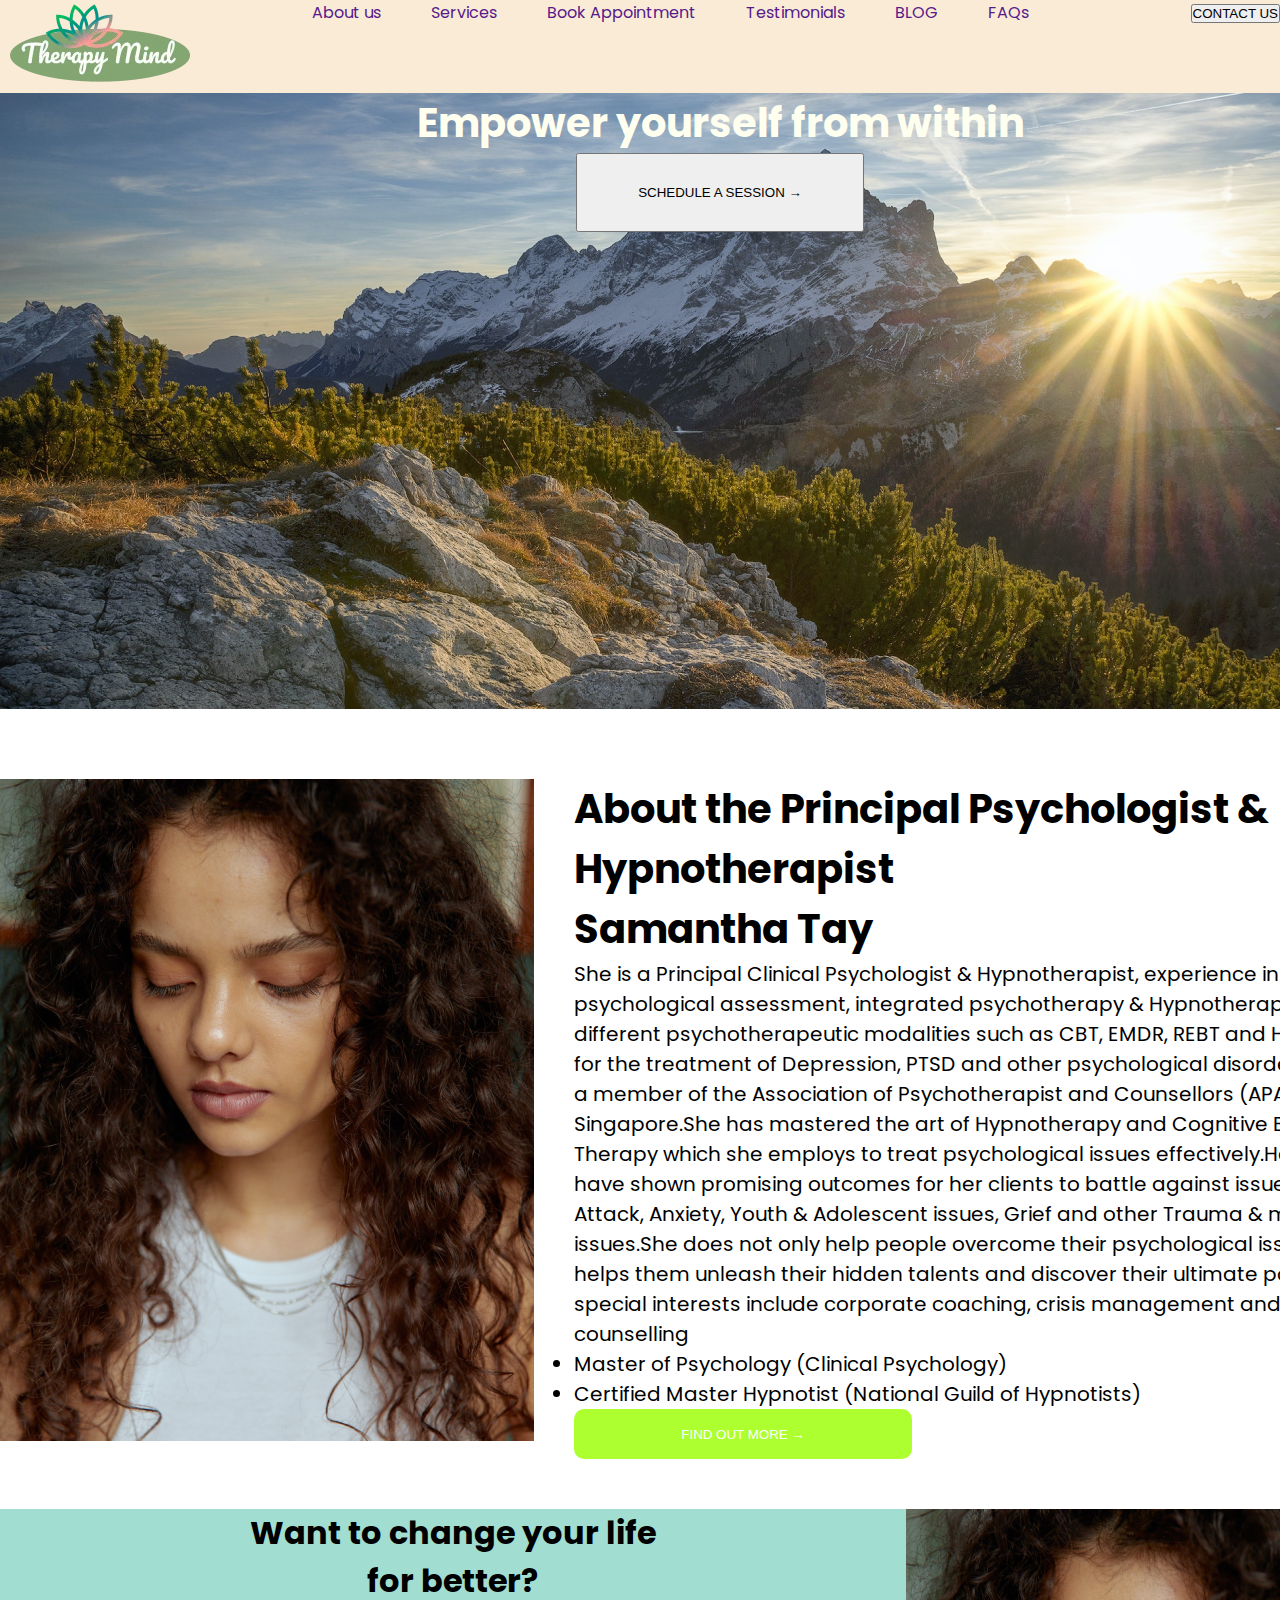
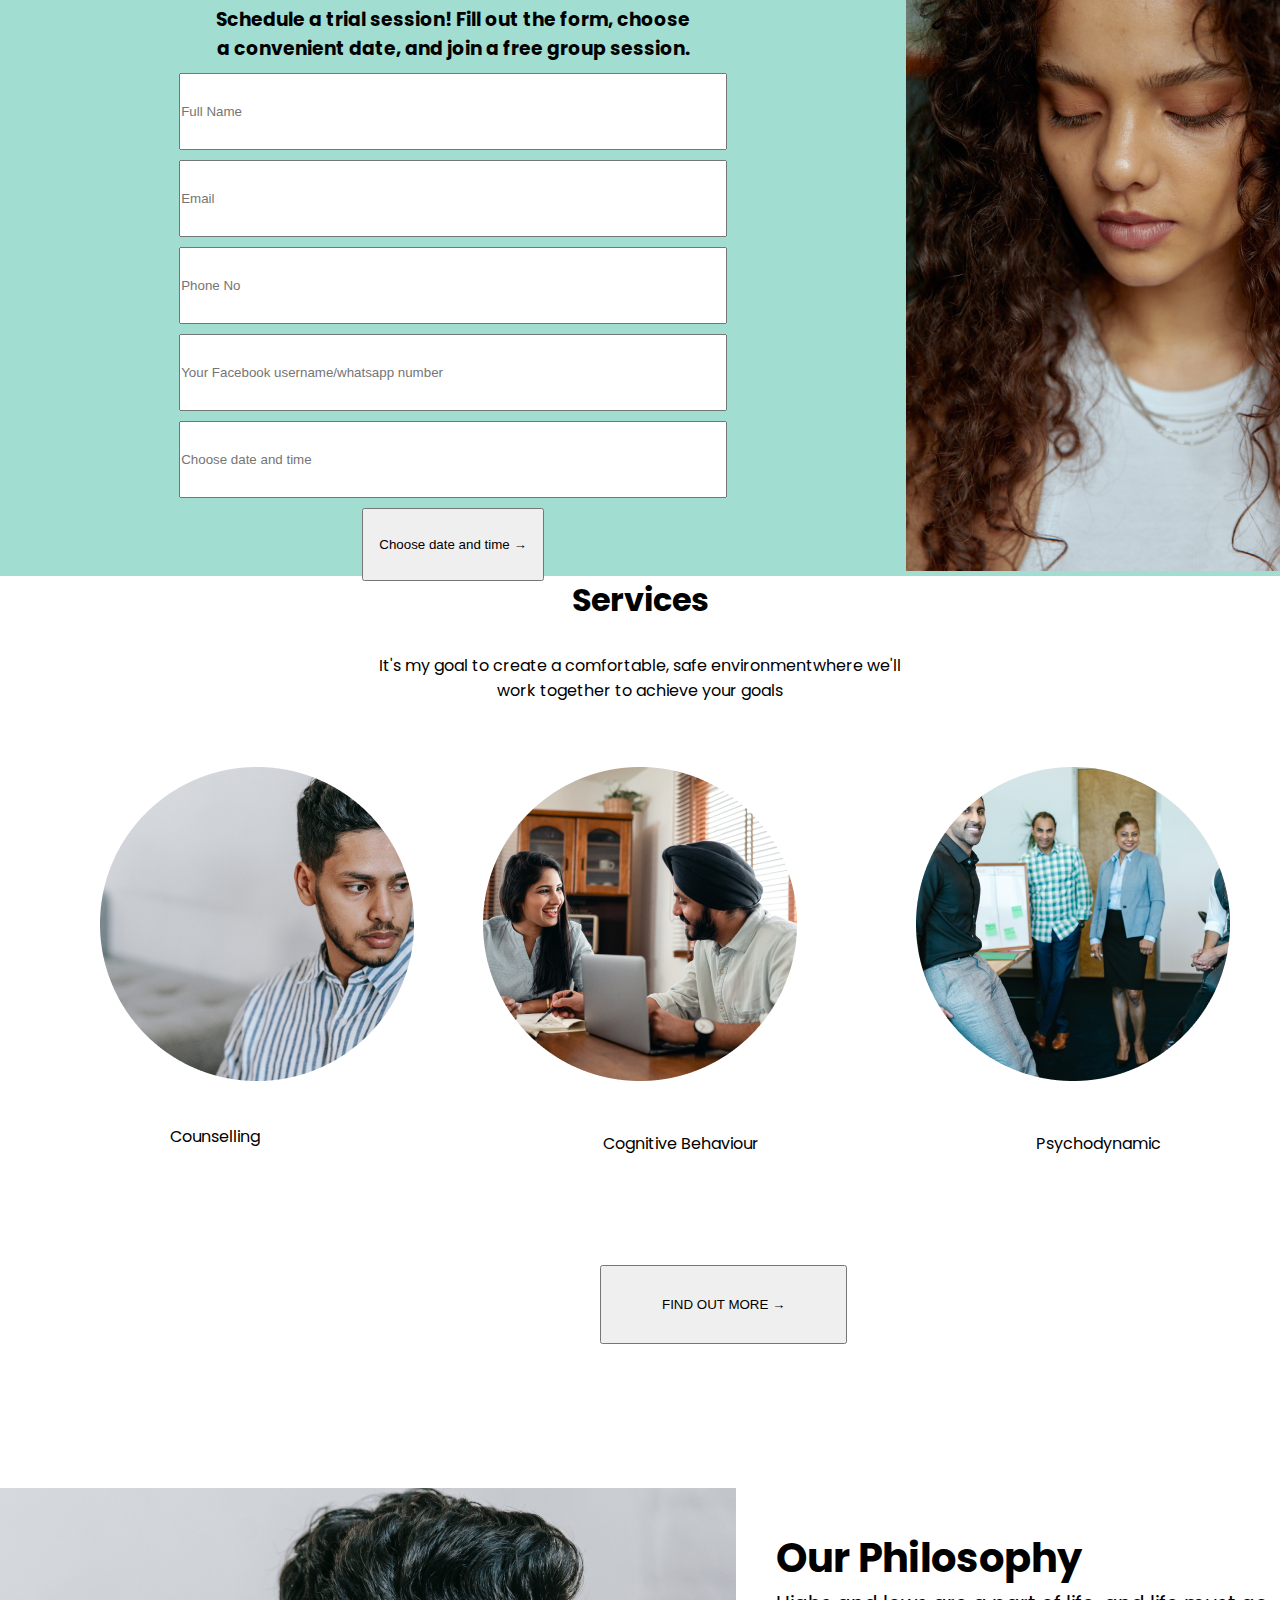
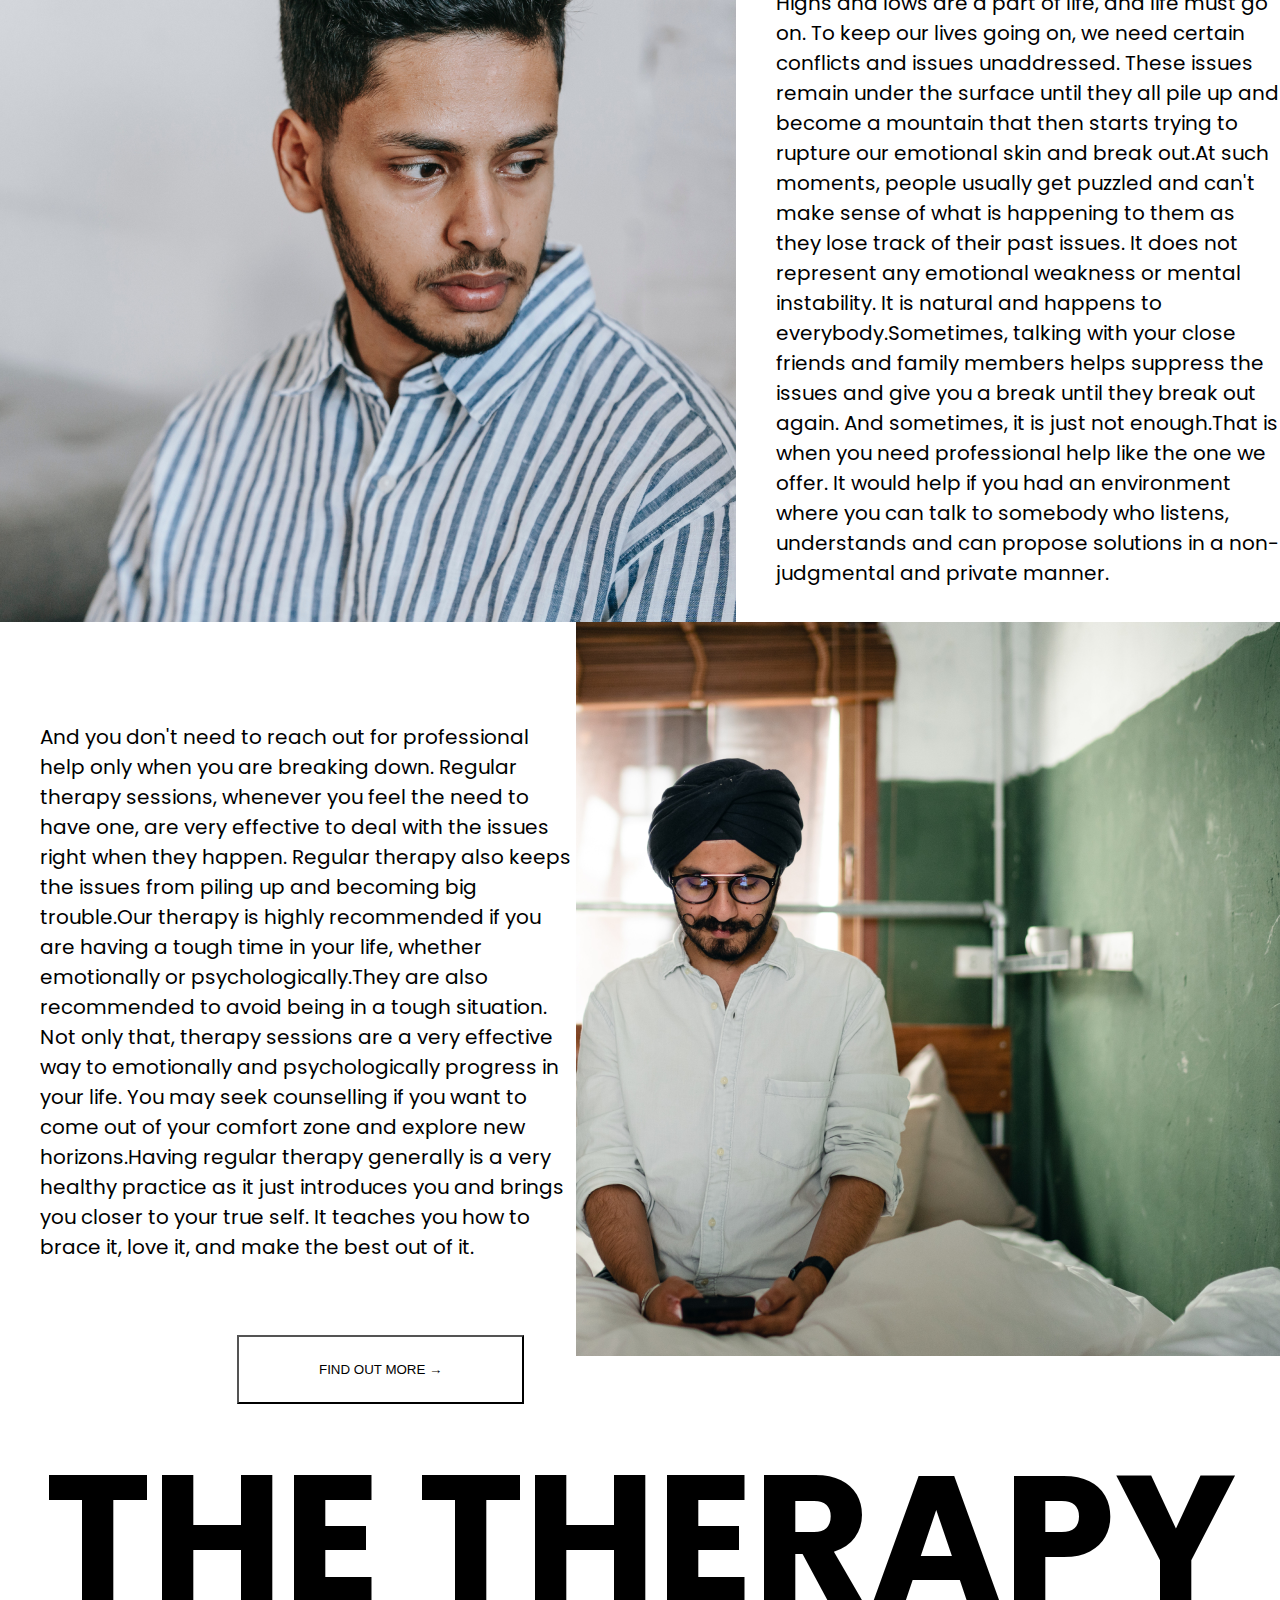
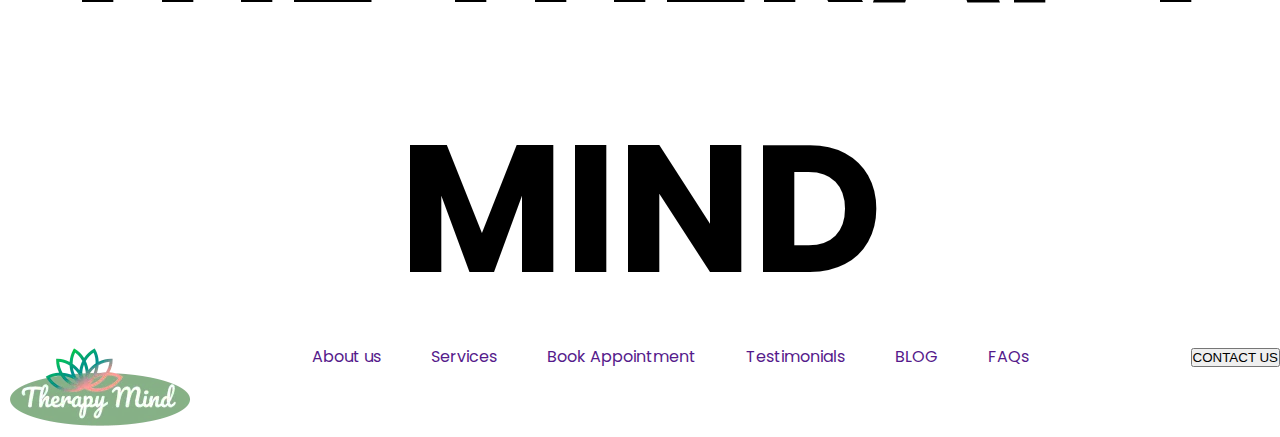
<file: index.html>
<!DOCTYPE html>
<html lang="en">
<head>
    <meta charset="UTF-8">
    <meta name="viewport" content="width=device-width, initial-scale=1.0">
    <link rel="preconnect" href="https://fonts.googleapis.com">
    <link rel="preconnect" href="https://fonts.gstatic.com" crossorigin>
    <link href="https://fonts.googleapis.com/css2?family=Poppins:ital,wght@0,100;0,200;0,300;0,400;0,500;0,600;0,700;0,800;0,900;1,100;1,200;1,300;1,400;1,500;1,600;1,700;1,800;1,900&display=swap" rel="stylesheet">
    <title>Therapy Mind</title>
    <link rel="stylesheet" href="css/all.min.css">
    <link rel="stylesheet" href="css/fontawesome.min.css">
    <link rel="stylesheet" href="style.css">
</head>
<body>
    <!-- Header-Area Start -->
    <header class="header-area">
        <div class="container">
             <div class="header-area-start">
                <div>
                    <img src="image/logo/therapy-mind-logo.png" alt="logo">
                </div>
                <div class="header-area-menu">
                    <ul>
                        <li>
                            <a href="">About us</a>
                        </li>
                        <li>
                            <a href="">Services</a>
                        </li>
                        <li>
                            <a href="">Book Appointment</a>
                        </li>
                        <li>
                            <a href="">Testimonials</a>
                        </li>
                        <li>
                            <a href="">BLOG</a>
                        </li>
                        <li>
                            <a href="">FAQs</a>
                        </li>
                    </ul>
                </div>
                <div>
                    <a href=""><button>CONTACT US</button></a>
                </div>
             </div>
        </div>
    
        
        
    </header>
    <!-- Header-Area End -->
        <!-- banner Area start -->
     <section id="bannar-area">
        <div class="bannar-img">
            <div class="container">
                <div class="bannar-area-start">
                    <h1>Empower yourself from within</h1>
                    <button class="bannar-button">SCHEDULE A SESSION &rarr;</button>

                </div>
            </div>
    
        </div>
     </section>
     <!-- banner Area End -->
     <!-- About the principal start -->
     <section>
        <div class="container">
            <div class="about-the-principal">
                <div>
                    <img src="image/samantha/about-the-principal.png" alt="samantha">
                </div>
                <div class="about-the-principal-text-area">
                    <h1>About the Principal Psychologist & Hypnotherapist</h1>
                    <h1>Samantha Tay</h1>
                    <p>She is a Principal Clinical Psychologist & Hypnotherapist, experience in administering psychological assessment, integrated psychotherapy & Hypnotherapy. Using different psychotherapeutic modalities such as CBT, EMDR, REBT and Hypnotherapy for the treatment of Depression, PTSD and other psychological disorders . She is also a member of the Association of Psychotherapist and Counsellors (APAC) in Singapore.She has mastered the art of Hypnotherapy and Cognitive Behavioral Therapy which she employs to treat psychological issues effectively.Her techniques have shown promising outcomes for her clients to battle against issues like Panic Attack, Anxiety, Youth & Adolescent issues, Grief and other Trauma & mental health issues.She does not only help people overcome their psychological issues but also helps them unleash their hidden talents and discover their ultimate potential.Her special interests include corporate coaching, crisis management and career counselling</p>
                    <div>
                        <li> Master of Psychology (Clinical Psychology)</li>
                        <li> Certified Master Hypnotist (National Guild of Hypnotists)</li>
                    </div>
                    <button>FIND OUT MORE &rarr;</button>
                </div>
        
            </div>
        </div>
     </section>
    <!-- About the principal End -->
     <!-- Want to change Start -->
    <section>
    <div class="container">
     <div class="want-to-change">
        <div class="want-to-change-text">
            <h1>
                Want to change your life <br>
                    for better?
            </h1>
            <h3>
                Schedule a trial session! Fill out the form, choose <br> a convenient date, and join a free group session.
            </h3>
            <form action="" class="want-to-change-input">
                <input type="text" placeholder="Full Name">
                <input type="text" placeholder="Email">
                <input type="text" placeholder="Phone No">
                <input type="text" placeholder="Your Facebook username/whatsapp number">
                <input type="text" placeholder="Choose date and time">
            </form>
            <button class="want-to-change-button">Choose date and time &rarr;</button>

        </div>
        <div>
            <img src="image/samantha/about-the-principal.png" alt="">
        </div>

     </div>
    </div>
    </section>
    <!-- Want to change End -->

    
    <!-- Sarvices area Start -->
   <section>
    <div class="container">
    <div class="Services-text">
        <h1>Services</h1>
        <p class="Services-pragraph">
            It's my goal to create a comfortable, safe environmentwhere we'll <br>
            work together to achieve your goals

        </p>
    </div>
    <div class="Services">
        <div class="Services-photo">
            <img src="image/services/Counselling.png" alt="" class="Services">
            <p class="Services-para">Counselling</p>
        </div>
        <div class="Services-photo">
            <img src="image/services/Cognitive-Behaviour.png" alt="Services">
            <p class="Services-para">Cognitive Behaviour</p>
        </div>
        <div class="Services-photo">
            <img src="image/services/Psychodynamic.png" alt="Services">
            <p class="Services-para">Psychodynamic</p>
        </div>

    </div>
    <button class="button">FIND OUT MORE &rarr;</button>
    </div>
   </section>
   
     <!-- Services area End -->

      <!-- Our philosophy Start -->
       <section>
       <div class="container">
       <div class="our-philosophy">
        <div class="our-philosophy-img">
            <img src="image/philosophy/philosophy.png" alt="">
        </div>
        <div class="our-philosophy-text-area">
            <h1>Our Philosophy</h1>
            <p>Highs and lows are a part of life, and life must go on. To keep our lives going on, we need certain conflicts and issues unaddressed. These issues remain under the surface until they all pile up and become a mountain that then starts trying to rupture our emotional skin and break out.At such moments, people usually get puzzled and can't make sense of what is happening to them as they lose track of their past issues. It does not represent any emotional weakness or mental instability. It is natural and happens to everybody.Sometimes, talking with your close friends and family members helps suppress the issues and give you a break until they break out again. And sometimes, it is just not enough.That is when you need professional help like the one we offer. It would help if you had an environment where you can talk to somebody who listens, understands and can propose solutions in a non-judgmental and private manner.
            </p>
        </div>
        </div>
        </div>
        </section>
       <!-- Our philosophy End -->
        <!-- Our philosophy under Start -->
        <section>
        <div class="container">
         <div class="our-philosophy-under">
            <div class="our-philosophy-under-text-area">
                <p>And you don't need to reach out for professional help only when you are breaking down. Regular therapy sessions, whenever you feel the need to have one, are very effective to deal with the issues right when they happen. Regular therapy also keeps the issues from piling up and becoming big trouble.Our therapy is highly recommended if you are having a tough time in your life, whether emotionally or psychologically.They are also recommended to avoid being in a tough situation. Not only that, therapy sessions are a very effective way to emotionally and psychologically progress in your life. You may seek counselling if you want to come out of your comfort zone and explore new horizons.Having regular therapy generally is a very healthy practice as it just introduces you and brings you closer to your true self. It teaches you how to brace it, love it, and make the best out of it.
                </p>
                <button class="button-two">FIND OUT MORE 	&rarr;</button>
            </div>
            <div class="philosophy-under-img">
                <img src="image/philosophy-under/philosophy-under.png" alt="">
            </div>
         </div>
        </div>
        </section>
         <!-- Our philosophy under End -->
          <!-- The therapy mind Start -->
            <section>
            <div class="container">
           <div class="End">
            <h1>THE THERAPY MIND</h1>
           </div>
           </div>
           </section>
           <!-- The therapy mind End -->
            <!-- Footer area Start -->
             <footer class="container">
                <div class="footer-area-start">
                    <div>
                        <img src="image/logo/therapy-mind-logo.png" alt="">
                    </div>
                    <div class="footer-area-menu">
                        <ul>
                            <li>
                                <a href="">About us</a>
                            </li>
                            <li>
                                <a href="">Services</a>
                            </li>
                            <li>
                                <a href="">Book Appointment</a>
                            </li>
                            <li>
                                <a href="">Testimonials</a>
                            </li>
                            <li>
                                <a href="">BLOG</a>
                            </li>
                            <li>
                                <a href="">FAQs</a>
                            </li>
                        </ul> 

                    </div>
                    <div>
                        <a href=""><button>CONTACT US</button></a>
                    </div>


                </div>

             </footer>
             <!-- Footer area End -->
</body>
</html>
</file>
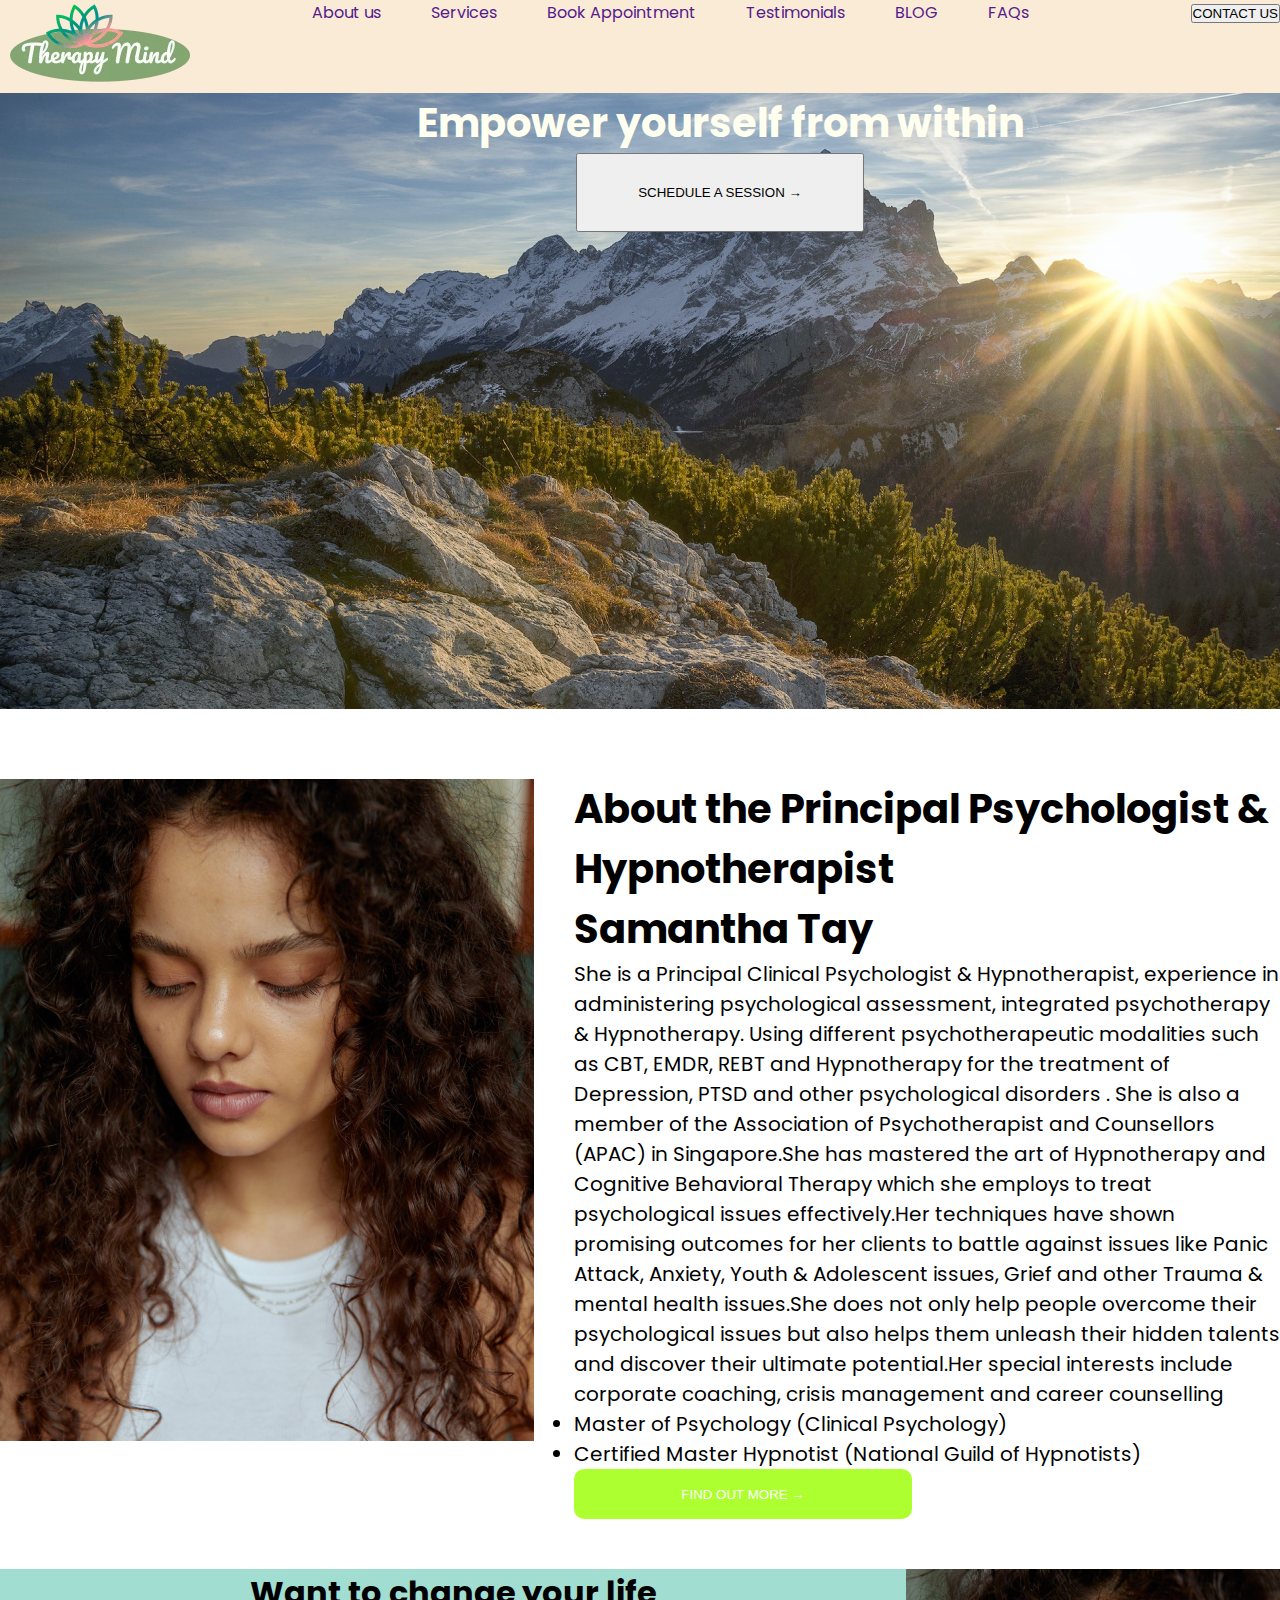
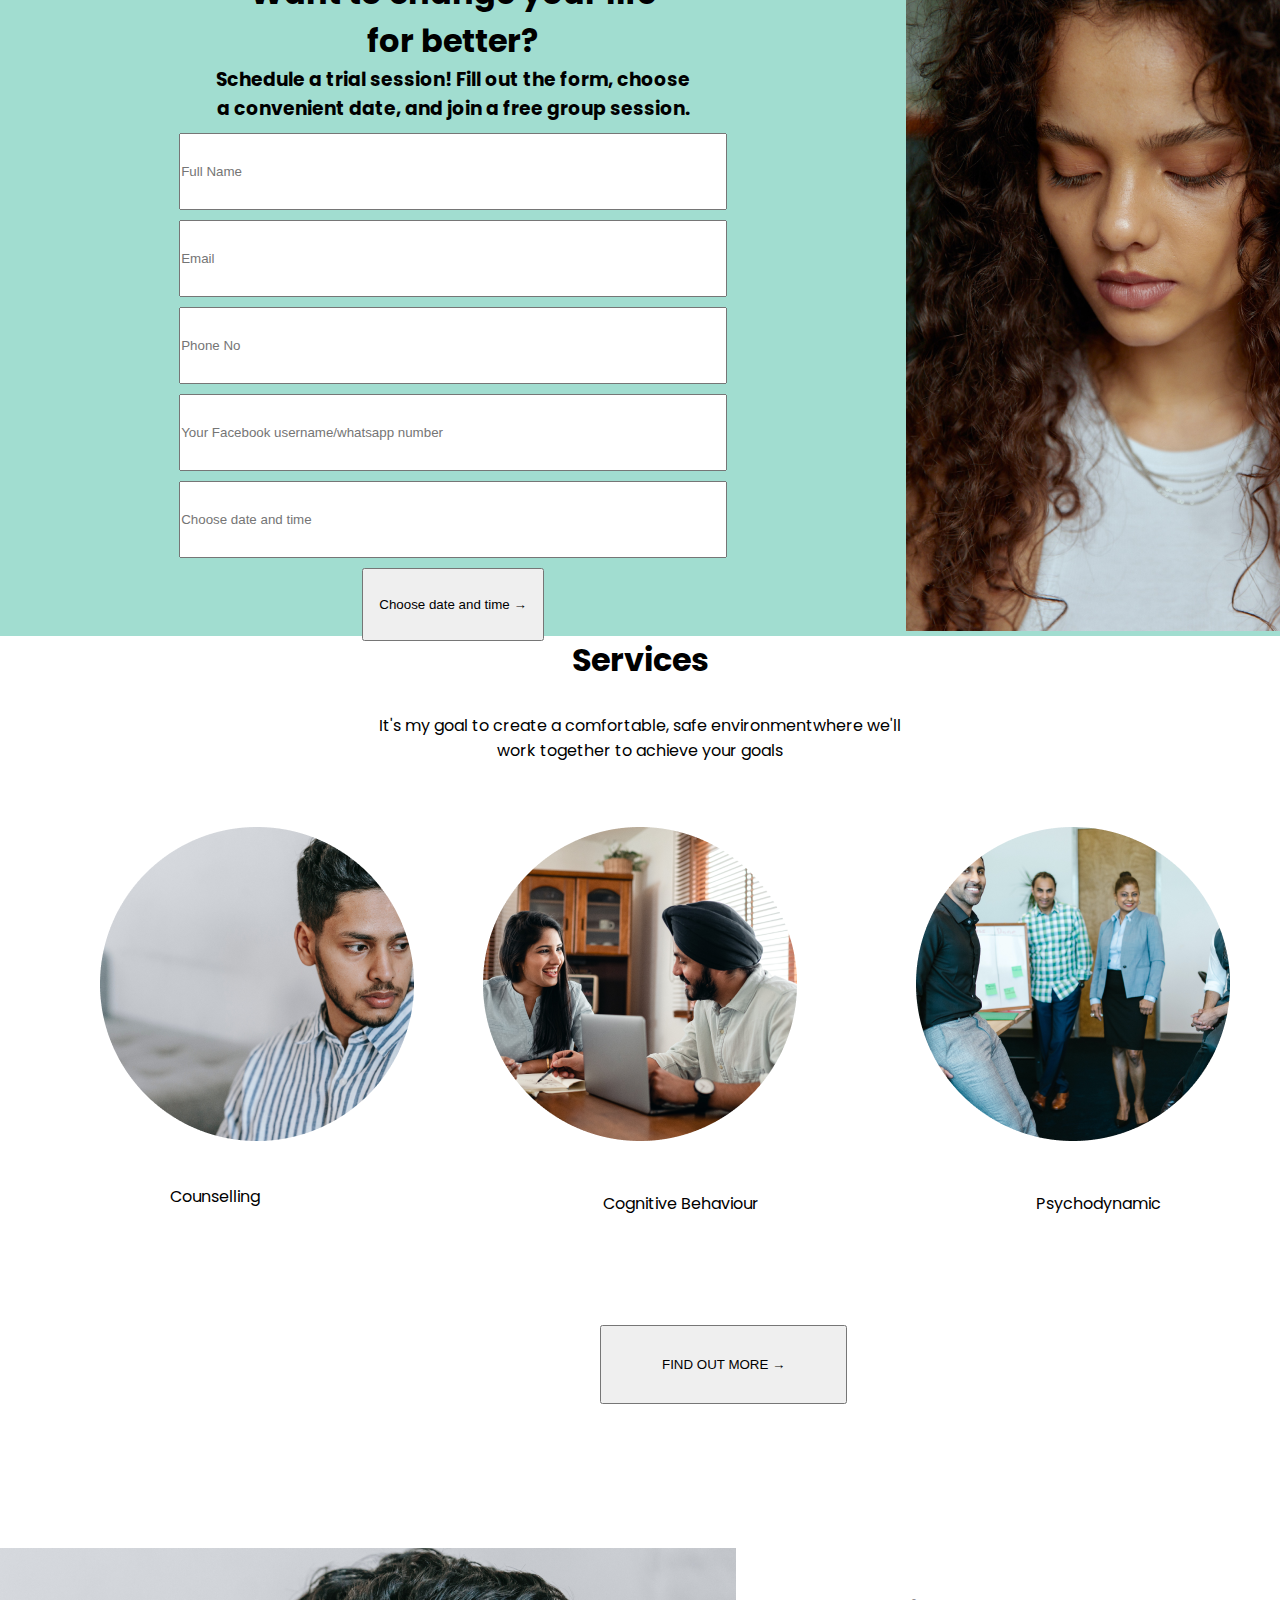
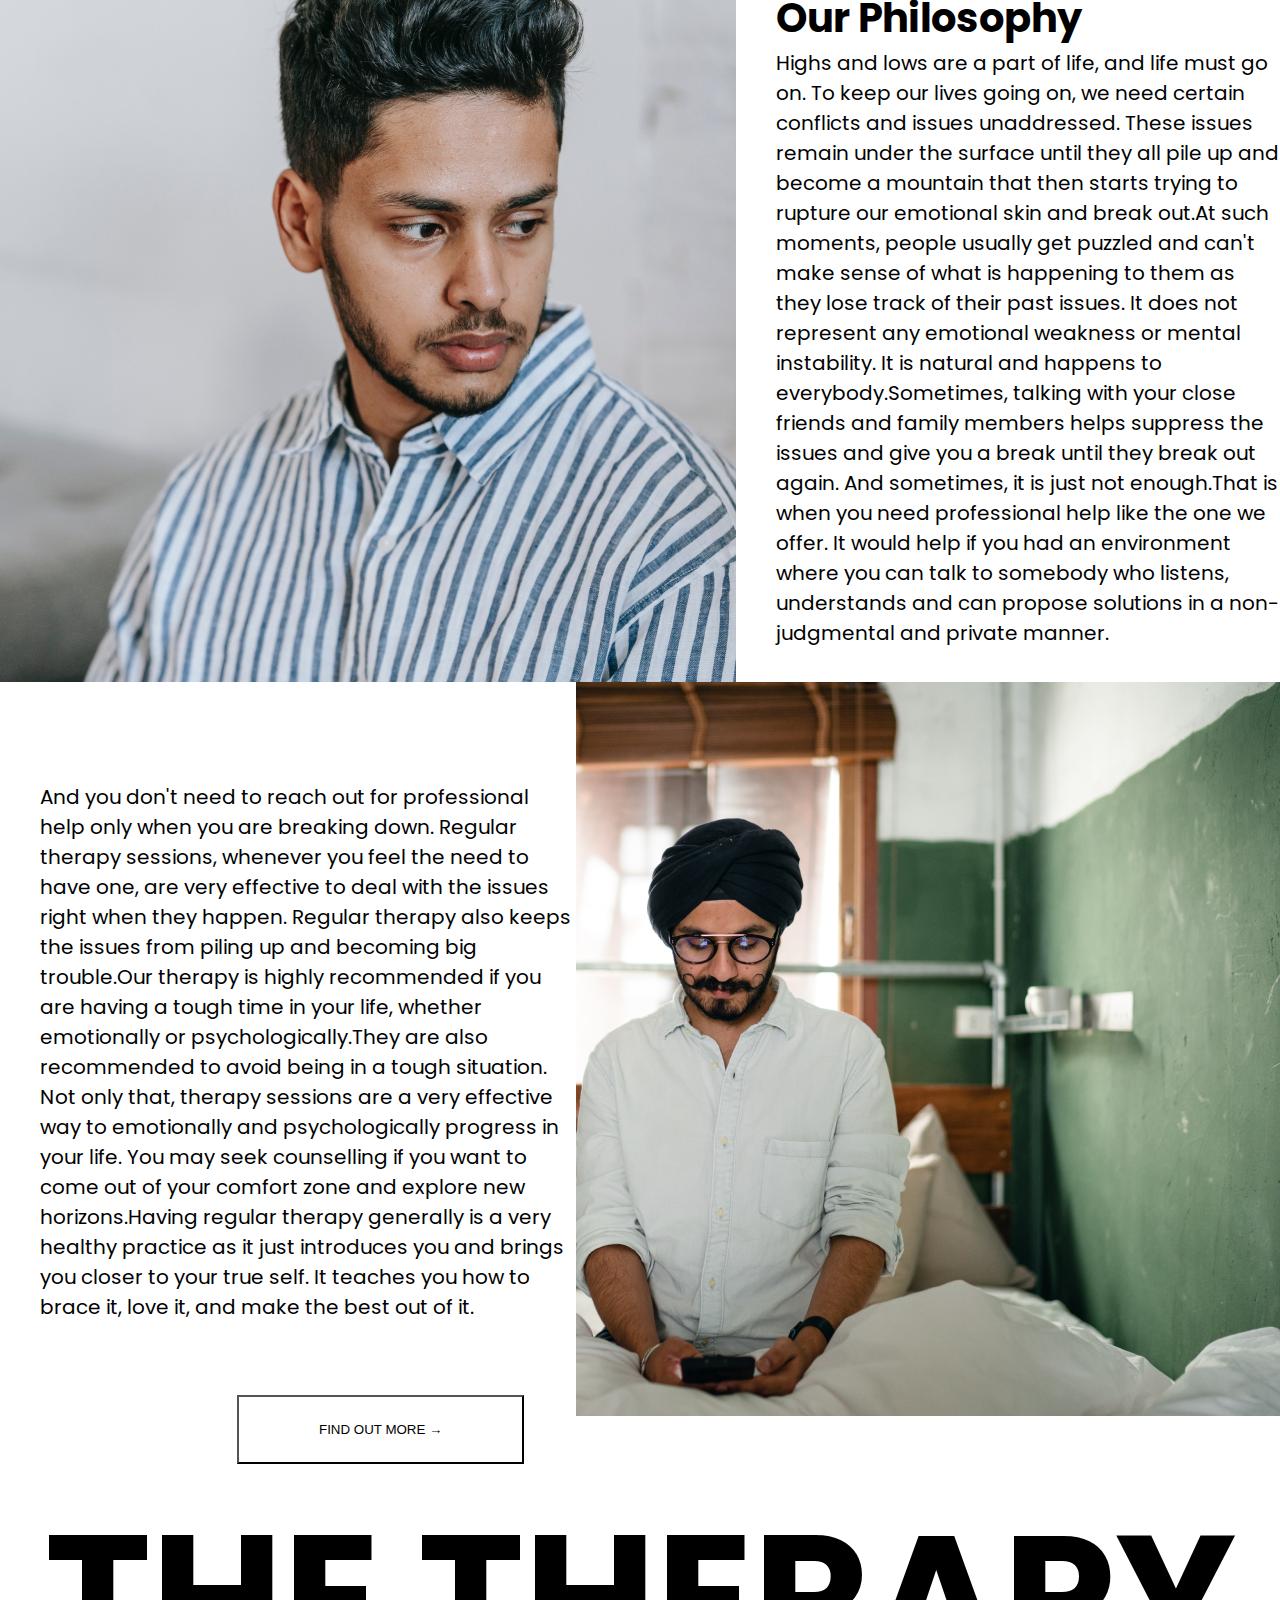
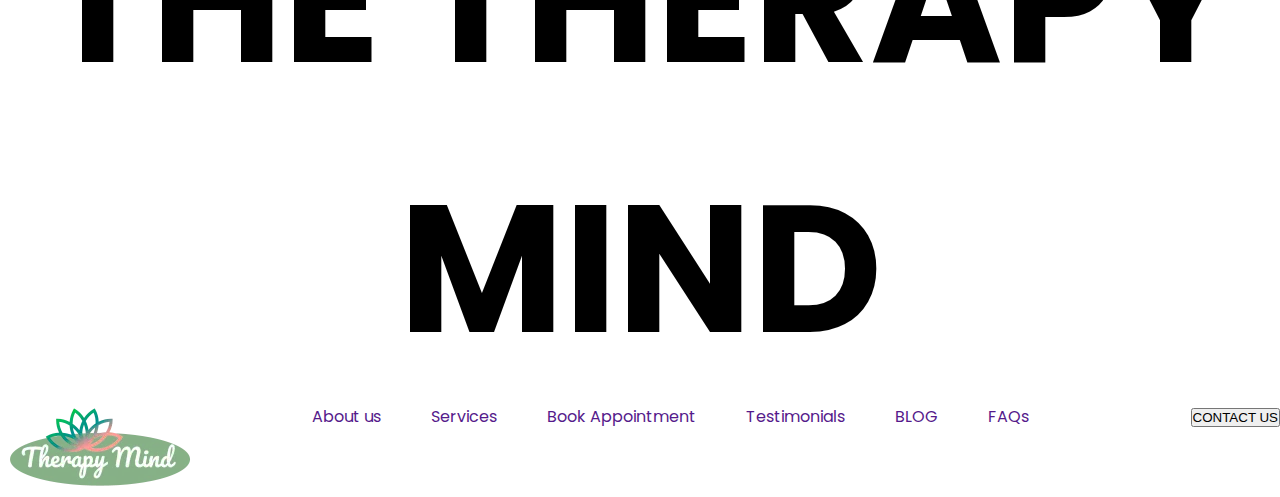
<file: home.html>
<!DOCTYPE html>
<html lang="en">
<head>
    <meta charset="UTF-8">
    <meta name="viewport" content="width=device-width, initial-scale=1.0">
    <link rel="preconnect" href="https://fonts.googleapis.com">
    <link rel="preconnect" href="https://fonts.gstatic.com" crossorigin>
    <link href="https://fonts.googleapis.com/css2?family=Poppins:ital,wght@0,100;0,200;0,300;0,400;0,500;0,600;0,700;0,800;0,900;1,100;1,200;1,300;1,400;1,500;1,600;1,700;1,800;1,900&display=swap" rel="stylesheet">
    <title>Therapy Mind</title>
    <link rel="stylesheet" href="css/all.min.css">
    <link rel="stylesheet" href="css/fontawesome.min.css">
    <link rel="stylesheet" href="home.css">
</head>
<body>
    <!-- Header-Area Start -->
    <header class="header-area">
        <div class="container">
             <div class="header-area-start">
                <div>
                    <img src="image/logo/therapy-mind-logo.png" alt="logo">
                </div>
                <div class="header-area-menu">
                    <ul>
                        <li>
                            <a href="">About us</a>
                        </li>
                        <li>
                            <a href="">Services</a>
                        </li>
                        <li>
                            <a href="">Book Appointment</a>
                        </li>
                        <li>
                            <a href="">Testimonials</a>
                        </li>
                        <li>
                            <a href="">BLOG</a>
                        </li>
                        <li>
                            <a href="">FAQs</a>
                        </li>
                    </ul>
                </div>
                <div>
                    <a href=""><button>CONTACT US</button></a>
                </div>
             </div>
        </div>
    
        
        
    </header>
    <!-- Header-Area End -->
        <!-- banner Area start -->
     <section id="bannar-area">
        <div class="bannar-img">
            <div class="container">
                <div class="bannar-area-start">
                    <h1>Empower yourself from within</h1>
                    <button class="bannar-button">SCHEDULE A SESSION &rarr;</button>

                </div>
            </div>
    
        </div>
     </section>
     <!-- banner Area End -->
     <!-- About the principal start -->
     <section>
        <div class="container">
            <div class="about-the-principal">
                <div>
                    <img src="image/samantha/about-the-principal.png" alt="samantha">
                </div>
                <div class="about-the-principal-text-area">
                    <h1>About the Principal Psychologist & Hypnotherapist</h1>
                    <h1>Samantha Tay</h1>
                    <p>She is a Principal Clinical Psychologist & Hypnotherapist, experience in administering psychological assessment, integrated psychotherapy & Hypnotherapy. Using different psychotherapeutic modalities such as CBT, EMDR, REBT and Hypnotherapy for the treatment of Depression, PTSD and other psychological disorders . She is also a member of the Association of Psychotherapist and Counsellors (APAC) in Singapore.She has mastered the art of Hypnotherapy and Cognitive Behavioral Therapy which she employs to treat psychological issues effectively.Her techniques have shown promising outcomes for her clients to battle against issues like Panic Attack, Anxiety, Youth & Adolescent issues, Grief and other Trauma & mental health issues.She does not only help people overcome their psychological issues but also helps them unleash their hidden talents and discover their ultimate potential.Her special interests include corporate coaching, crisis management and career counselling</p>
                    <div>
                        <li> Master of Psychology (Clinical Psychology)</li>
                        <li> Certified Master Hypnotist (National Guild of Hypnotists)</li>
                    </div>
                    <button>FIND OUT MORE &rarr;</button>
                </div>
        
            </div>
        </div>
     </section>
    <!-- About the principal End -->
     <!-- Want to change Start -->
     <section id="want-to-change">
        <div class="want-to-change-text">
            <h1>
                Want to change your life <br>
                    for better?
            </h1>
            <h3>
                Schedule a trial session! Fill out the form, choose <br> a convenient date, and join a free group session.
            </h3>
            <form action="" class="want-to-change-input">
                <input type="text" placeholder="Full Name">
                <input type="text" placeholder="Email">
                <input type="text" placeholder="Phone No">
                <input type="text" placeholder="Your Facebook username/whatsapp number">
                <input type="text" placeholder="Choose date and time">
            </form>
            <button class="want-to-change-button">Choose date and time &rarr;</button>

        </div>
        <div>
            <img src="image/samantha/about-the-principal.png" alt="">
        </div>

     </section>
    <!-- Want to change End -->

    
    <!-- Sarvices area Start -->
   <section>
    <div class="Services-text">
        <h1>Services</h1>
        <p class="Services-pragraph">
            It's my goal to create a comfortable, safe environmentwhere we'll <br>
            work together to achieve your goals

        </p>
    </div>
    <div class="Services">
        <div class="Services-photo">
            <img src="image/services/Counselling.png" alt="" class="Services">
            <p class="Services-para">Counselling</p>
        </div>
        <div class="Services-photo">
            <img src="image/services/Cognitive-Behaviour.png" alt="Services">
            <p class="Services-para">Cognitive Behaviour</p>
        </div>
        <div class="Services-photo">
            <img src="image/services/Psychodynamic.png" alt="Services">
            <p class="Services-para">Psychodynamic</p>
        </div>

    </div>
    <button class="button">FIND OUT MORE &rarr;</button>
   </section>
   
     <!-- Services area End -->

      <!-- Our philosophy Start -->
       <section id="our-philosophy">
        <div class="our-philosophy-img">
            <img src="image/philosophy/philosophy.png" alt="">
        </div>
        <div class="our-philosophy-text-area">
            <h1>Our Philosophy</h1>
            <p>Highs and lows are a part of life, and life must go on. To keep our lives going on, we need certain conflicts and issues unaddressed. These issues remain under the surface until they all pile up and become a mountain that then starts trying to rupture our emotional skin and break out.At such moments, people usually get puzzled and can't make sense of what is happening to them as they lose track of their past issues. It does not represent any emotional weakness or mental instability. It is natural and happens to everybody.Sometimes, talking with your close friends and family members helps suppress the issues and give you a break until they break out again. And sometimes, it is just not enough.That is when you need professional help like the one we offer. It would help if you had an environment where you can talk to somebody who listens, understands and can propose solutions in a non-judgmental and private manner.
            </p>
        </div>
       </section>
       <!-- Our philosophy End -->
        <!-- Our philosophy under Start -->
         <section id="our-philosophy-under">
            <div class="our-philosophy-under-text-area">
                <p>And you don't need to reach out for professional help only when you are breaking down. Regular therapy sessions, whenever you feel the need to have one, are very effective to deal with the issues right when they happen. Regular therapy also keeps the issues from piling up and becoming big trouble.Our therapy is highly recommended if you are having a tough time in your life, whether emotionally or psychologically.They are also recommended to avoid being in a tough situation. Not only that, therapy sessions are a very effective way to emotionally and psychologically progress in your life. You may seek counselling if you want to come out of your comfort zone and explore new horizons.Having regular therapy generally is a very healthy practice as it just introduces you and brings you closer to your true self. It teaches you how to brace it, love it, and make the best out of it.
                </p>
                <button class="button-two">FIND OUT MORE 	&rarr;</button>
            </div>
            <div class="philosophy-under-img">
                <img src="image/philosophy-under/philosophy-under.png" alt="">
            </div>
         </section>
         <!-- Our philosophy under End -->
          <!-- The therapy mind Start -->
           <section>
           <div class="End">
            <h1>THE THERAPY MIND</h1>
           </div>
           </section>
           <!-- The therapy mind End -->
            <!-- Footer area Start -->
             <footer class="container">
                <div class="footer-area-start">
                    <div>
                        <img src="image/logo/therapy-mind-logo.png" alt="">
                    </div>
                    <div class="footer-area-menu">
                        <ul>
                            <li>
                                <a href="">About us</a>
                            </li>
                            <li>
                                <a href="">Services</a>
                            </li>
                            <li>
                                <a href="">Book Appointment</a>
                            </li>
                            <li>
                                <a href="">Testimonials</a>
                            </li>
                            <li>
                                <a href="">BLOG</a>
                            </li>
                            <li>
                                <a href="">FAQs</a>
                            </li>
                        </ul> 

                    </div>
                    <div>
                        <a href=""><button>CONTACT US</button></a>
                    </div>


                </div>

             </footer>
             <!-- Footer area End -->
</body>
</html>
</file>
<file: style.css>
*{
    margin: 0;
    padding: 0;
}

body{
    font-family: "Poppins", sans-serif; 
}

.container{
    margin: 0 auto;
    max-width: 1440px;
}


.header-area{
    background-color: antiquewhite;
}

.header-area-start{
    display: flex;
    justify-content: space-between;
}

.header-area-menu ul{
    display: flex;
}

.header-area-menu ul li{
    list-style: none;
    margin-right: 50px;
}
.header-area-menu ul li a{
    text-decoration: none;
}

.bannar-img{
    background-image: url("image/empower-yourseif/empower-yourseif.png");
    height: 616px;
    background-repeat: no-repeat;
    background-size: cover;
}

.bannar-area-start{
    text-align: center;
    width: 1440px;
    height: 616px;
    gap: 0px;
    font-size: 20px;
    color: ivory;
   
}
.bannar-button{
    padding: 30px 60px;
}


/* About the principal start */

.about-the-principal{
    display: flex;
    padding: 70px 0 50px 0;
    width: 1440px;
}

.about-the-principal-text-area{
    margin-left: 40px;
    font-size: 20px;
}
.about-the-principal-text-area button{
    width: 338px;
    background-color: greenyellow;
    border: none;
    height: 50px;
    border-radius: 10px;
    color: #ffff;
}
/* About the principal End */

.want-to-change{
    display: flex;
    width: 1440px;
    height: 927px;
    top: 1574px;
    background: #a1ddd0;
    height: 667px;
}

.want-to-change-text{
    text-align: center;
}
.want-to-change-input input{
    width: 60%;
    height: 73px;
    margin-top: 10px;
}

.want-to-change-button{
    width: 20%;
    height: 73px;
    margin-top: 10px;
}

.Services{
    display: flex;
    justify-content: space-between;
    margin-left: 50px;
    margin-right: 50px;
}
.Services-pragraph{
    margin-top: 29px;
    margin-bottom: 64px;
}

.Services-text{
    text-align: center;
}

.Services-photo{
    border-radius: 50%;
    width: 314px;
}
.Services-para{
    margin-left: 120px;
    margin-top: 43px;
}

.button{
    width: Fixed (262px)px;
    height: Fixed (53px)px;
    top: 3277px;
    left: 588px;
    padding: 10px 0px 0px 0px;
    gap: 10px;
    opacity: 0px;
    margin-left: 600px;
    margin-top: 109px;
    padding: 30px 60px;

}


.our-philosophy{
    display: flex;
    margin-top: 144px;
}
.our-philosophy-img{
    width: 736px;
    height: 734px;
}

    

.our-philosophy-text-area{
    margin-left: 40px;
    margin-top: 40px;
    font-size: 20px;
}
.our-philosophy-under{
    display: flex;
}

.our-philosophy-under-text-area{
    margin-left: 40px;
    font-size: 20px;
    margin-top: 100px;
}

.button-two{
    color: #000;
    background-color: white;
    margin-left: 197px;
    margin-top: 73px;
    padding: 25px 80px;
    
}

.End{
    font-size: 90px;
    font-weight: bold;
    text-align: center;
}

.footer-area-start{
    display: flex;
    justify-content: space-between;
}
.footer-area-menu ul{
    display: flex;
}
.footer-area-menu ul li{
    list-style: none;
    margin-right: 50px;
}

.footer-area-menu ul li a{
    text-decoration: none;
}
</file>
<file: home.css>
*{
    margin: 0;
    padding: 0;
}

body{
    font-family: "Poppins", sans-serif; 
}

.container{
    margin: 0 auto;
    max-width: 1440px;
}


.header-area{
    background-color: antiquewhite;
}

.header-area-start{
    display: flex;
    justify-content: space-between;
}

.header-area-menu ul{
    display: flex;
}

.header-area-menu ul li{
    list-style: none;
    margin-right: 50px;
}
.header-area-menu ul li a{
    text-decoration: none;
}

.bannar-img{
    background-image: url("image/empower-yourseif/empower-yourseif.png");
    height: 616px;
    background-repeat: no-repeat;
    background-size: cover;
}

.bannar-area-start{
    text-align: center;
    width: 1440px;
    height: 616px;
    gap: 0px;
    font-size: 20px;
    color: ivory;
   
}
.bannar-button{
    padding: 30px 60px;
}


/* About the principal start */

.about-the-principal{
    display: flex;
    padding: 70px 0 50px 0;
}

.about-the-principal-text-area{
    margin-left: 40px;
    font-size: 20px;
}
.about-the-principal-text-area button{
    width: 338px;
    background-color: greenyellow;
    border: none;
    height: 50px;
    border-radius: 10px;
    color: #ffff;
}
/* About the principal End */

#want-to-change{
    display: flex;
    width: 1440px;
    height: 927px;
    top: 1574px;
    background: #a1ddd0;
    height: 667px;
}

.want-to-change-text{
    text-align: center;
}
.want-to-change-input input{
    width: 60%;
    height: 73px;
    margin-top: 10px;
}

.want-to-change-button{
    width: 20%;
    height: 73px;
    margin-top: 10px;
}

.Services{
    display: flex;
    justify-content: space-between;
    margin-left: 50px;
    margin-right: 50px;
}
.Services-pragraph{
    margin-top: 29px;
    margin-bottom: 64px;
}

.Services-text{
    text-align: center;
}

.Services-photo{
    border-radius: 50%;
    width: 314px;
}
.Services-para{
    margin-left: 120px;
    margin-top: 43px;
}

.button{
    width: Fixed (262px)px;
    height: Fixed (53px)px;
    top: 3277px;
    left: 588px;
    padding: 10px 0px 0px 0px;
    gap: 10px;
    opacity: 0px;
    margin-left: 600px;
    margin-top: 109px;
    padding: 30px 60px;

}


#our-philosophy{
    display: flex;
    margin-top: 144px;
}
.our-philosophy-img{
    width: 736px;
    height: 734px;
}

    

.our-philosophy-text-area{
    margin-left: 40px;
    margin-top: 40px;
    font-size: 20px;
}
#our-philosophy-under{
    display: flex;
}

.our-philosophy-under-text-area{
    margin-left: 40px;
    font-size: 20px;
    margin-top: 100px;
}

.button-two{
    color: #000;
    background-color: white;
    margin-left: 197px;
    margin-top: 73px;
    padding: 25px 80px;
    
}

.End{
    font-size: 90px;
    font-weight: bold;
    text-align: center;
}

.footer-area-start{
    display: flex;
    justify-content: space-between;
}
.footer-area-menu ul{
    display: flex;
}
.footer-area-menu ul li{
    list-style: none;
    margin-right: 50px;
}

.footer-area-menu ul li a{
    text-decoration: none;
}
</file>
